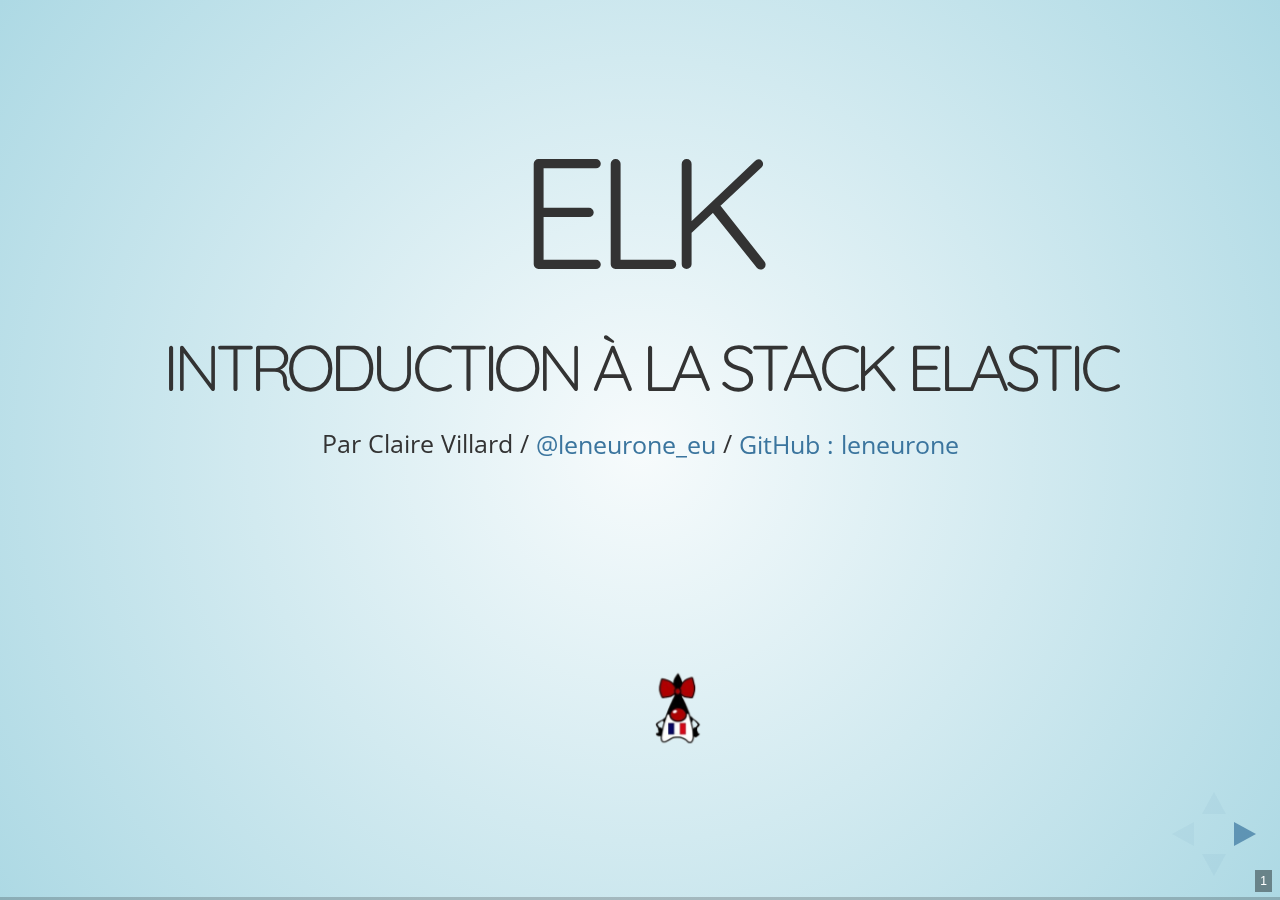
<file: slides/index.html>
<!doctype html>
<html lang="en">

  <head>
    <meta charset="utf-8">

    <title>Hands On : ELK</title>

    <meta name="description" content="Introduction pratique à la stack Elastic">
    <meta name="author" content="Claire Villard">

    <meta name="apple-mobile-web-app-capable" content="yes">
    <meta name="apple-mobile-web-app-status-bar-style" content="black-translucent">

    <meta name="viewport" content="width=device-width, initial-scale=1.0, maximum-scale=1.0, user-scalable=no, minimal-ui">

    <link rel="stylesheet" href="css/reveal.css">
    <link rel="stylesheet" href="css/theme/sky.css" id="theme">

    <!-- Code syntax highlighting -->
    <link rel="stylesheet" href="lib/css/zenburn.css">

    <!-- css custom -->
    <link rel="stylesheet" href="./css/tuto.css">

    <!-- Printing and PDF exports -->
    <script>
      var link = document.createElement( 'link' );
      link.rel = 'stylesheet';
      link.type = 'text/css';
      link.href = window.location.search.match( /print-pdf/gi ) ? 'css/print/pdf.css' : 'css/print/paper.css';
      document.getElementsByTagName( 'head' )[0].appendChild( link );
    </script>

    <!--[if lt IE 9]>
    <script src="lib/js/html5shiv.js"></script>
    <![endif]-->
  </head>

  <body>

    <div class="reveal">

      <!-- Any section element inside of this container is displayed as a slide -->
      <div class="slides">
        <section>
          <h1>ELK</h1>
          <h3>Introduction à la stack Elastic</h3>
          <p>
            <small>Par Claire Villard / <a href="http://twitter.com/leneurone_eu">@leneurone_eu</a> / <a href="https://github.com/leneurone/atelier-duchess-elk">GitHub : leneurone</a></small>
          </p>
          <small class="caption_title"><a href="http://www.duchess-france.org/"><img src="./images/duchess.png" heigth="64px" width="64px" /></a></small>
        </section>

        <section>
          <h2>Qui suis-je ?</h2>
          <p>
            <ul>
              <li>Développeur Java depuis 4 ans</li>
              <li>Travaille avec la Stack Elastic depuis 3 ans</li>
              <li>Duchess</li>
            </ul>
          </p>
        </section>

        <section>
          <p>
            Retrouvez cette présentation sur GitHub :
            <a href="http://leneurone.github.io/atelier-duchess-elk/slides/index.html">http://leneurone.github.io/atelier-duchess-elk/slides/index.html</a>
          </p>
        </section>

        <section>
          <h2>Programme de l'atelier</h2>
          <p>Nous allons voir...</p>
          <p class="fragment">... comment parser un fichier et l'enrichir avec LogStash</p>
          <p class="fragment">... comment l'indexer dans ElasticSearch</p>
          <p class="fragment">... et comment exploiter ces données dans Kibana.</p>
        </section>
        <section>
          <h2>Et aussi :</h2>
          <p>Pour aller plus loin :</p>
          <p class="fragment">L'utilisation de RabbitMQ comme broker de messages</p>
          <p class="fragment">Configurer ElasticSearch en cluster</p>
        </section>

        <section>
          <h2>LogStash</h2>
          <p class="fragment">Lit des informations depuis des sources diverses (fichiers, flux syslog, RabbitMQ, ...)</p>
          <p class="fragment">Les découpe selon des regexp</p>
          <p class="fragment">Les transforme et les enrichit</p>         
          <p class="fragment">Et les envoie vers des sorties variées (fichiers, RabbitMQ, ElasticSearch, stdout, syslog...)</p>
        </section>

        <section>
          <h2>ElasticSearch</h2>
          <p>Moteur de recherche</p>
          <p class="fragment">Indexe des données</p>
          <p class="fragment">Interprête des requêtes de recherche et renvoie les résultats associés</p>
          <p class="fragment">Réalise des calculs sur les résultats obtenus (nombre de résultats par catégorie, par date, ...)</p>         
        </section>

        <section>
          <h2>Kibana</h2>
          <p class="fragment">IHM de visualisation de données contenues dans ElasticSearch</p>
          <p class="fragment">Spécifique à ElasticSearch</p>
          <p class="fragment">Permet de réaliser des requêtes sur ElasticSearch et d'afficher les résultats sous forme de liste et de graphiques</p>
          <p class="fragment">Pré-configurée pour traiter des données en provenance de LogStash...</p>         
        </section>

        <section>
          <h2>Petit schéma...</h2>
          <p>
            <img src="./images/archi.png" />
          </p>
        </section>

        <section>
          <h2>Quelques concepts d'ElasticSearch</h2>
          <small>Parce qu'il faut comprendre la mécanique interne pour en profiter pleinement</small>
        </section>

        <section>
          <h2>Le cluster</h2>
          <p>
            Un <em>cluster</em> est un ensemble d'instances d'ElasticSearch, installées sur différents serveurs physiques ou virtuels et travaillant ensemble. Les données sont réparties sur les différents serveurs et accessibles indifféremment de leur emplacement pour assurer la montée en charge et la tolérance aux pannes.
          </p>
        </section>

        <section>
          <h2>Les Index</h2>
          <p>Lorsqu'on envoie des données à indexer à ElasticSearch, il faut lui préciser dans quel <em>index</em> elles doivent être stockées. Un index est une sorte de répertoire contenant des données, organisées par l'utilisateur lui-même. Cela permet d'éviter de mélanger des données sans rapport au sein d'un même cluster tout en mutualisant les ressources.
          </p>
        </section>

        <section>
          <h2>Les shards</h2>
          <p>
            Chaque index est séparé en un ou plusieurs <em>shards</em>, contenant chacun une partie des données. 
          </p>
          <p>
            Ces shards sont répliqués, et l'ensemble est réparti au sein du cluster, pour assurer à la fois la scalabilité, les performances, et la tolérance aux pannes.
          </p>

        </section>

        <section>
          <h2>Le document</h2>
          <p>
            Un <em>document</em> est un objet représentant une donnée, et contenant différents champs typés et indexés différemment. C'est l'unité de donnée au sein d'ElasticSearch : un résultat de recherche = un document.
          </p>
          <p>
            La sémantique est identique à celle d'un document écrit qu'on rédige : un ensemble de texte, ainsi que de métadonnées associées classifiant son contenu, son auteur...
          </p>
        </section>

        <section>
          <h2>Les analyseurs</h2>
          <p>
            Lors de l'indexation, ElasticSearch peut indexer soit les données "telles qu'elles", soit après leur avoir appliqué des transformations pour faciliter leur recherche : passage en minuscule, découpage des mots selon les espaces ou d'autres caractères, ignorer les accents ou les caractères spéciaux, ...
          </p>
          <p>
            Dans ce dernier cas, les mêmes transformations seront automatiquement appliquées aux critères de recherche. Un ensemble d'opération appliquées à un champ est appelé un <em>analyseur</em>.
          </p>
        </section>

        <section>
          <h2>Mappings</h2>
          <p>
            Pour chaque index, ElasticSearch stocke la manière dont chaque champ de chaque type de document doit être traité dans un <em>mapping</em>.
          </p>
        </section>

        <section>
          <h2>Templates</h2>
          <p>
            Pour permettre de configurer automatiquement les mappings pour tous les index, notamment ceux qui seront créés dans le futur, on va configurer dans ElasticSearch des <em>templates</em> qui seront automatiquement transformés en mappings lors de la création des futurs index.
          </p>
        </section>

        <section>
          <h2>Et maintenant...</h2>
          <p>
            Place à la pratique !
          </p>
          <p>
            <a href="../index.html#es"><span class="glyphicon glyphicon-hand-right"></span> Aller au tutoriel</a>
          </p>
          <p>

          </p>
        </section>

      </div>

    </div>

    <script src="lib/js/head.min.js"></script>
    <script src="js/reveal.js"></script>

    <script>

      // Full list of configuration options available at:
      // https://github.com/hakimel/reveal.js#configuration
      Reveal.initialize({
        controls: true,
        progress: true,
        slideNumber: true,
        history: true,
        center: true,

        transition: 'slide', // none/fade/slide/convex/concave/zoom

        // Optional reveal.js plugins
        dependencies: [
          { src: 'lib/js/classList.js', condition: function() { return !document.body.classList; } },
          { src: 'plugin/markdown/marked.js', condition: function() { return !!document.querySelector( '[data-markdown]' ); } },
          { src: 'plugin/markdown/markdown.js', condition: function() { return !!document.querySelector( '[data-markdown]' ); } },
          { src: 'plugin/highlight/highlight.js', async: true, callback: function() { hljs.initHighlightingOnLoad(); } },
          { src: 'plugin/zoom-js/zoom.js', async: true },
          { src: 'plugin/notes/notes.js', async: true }
        ]
      });

    </script>

  </body>
</html>
</file>
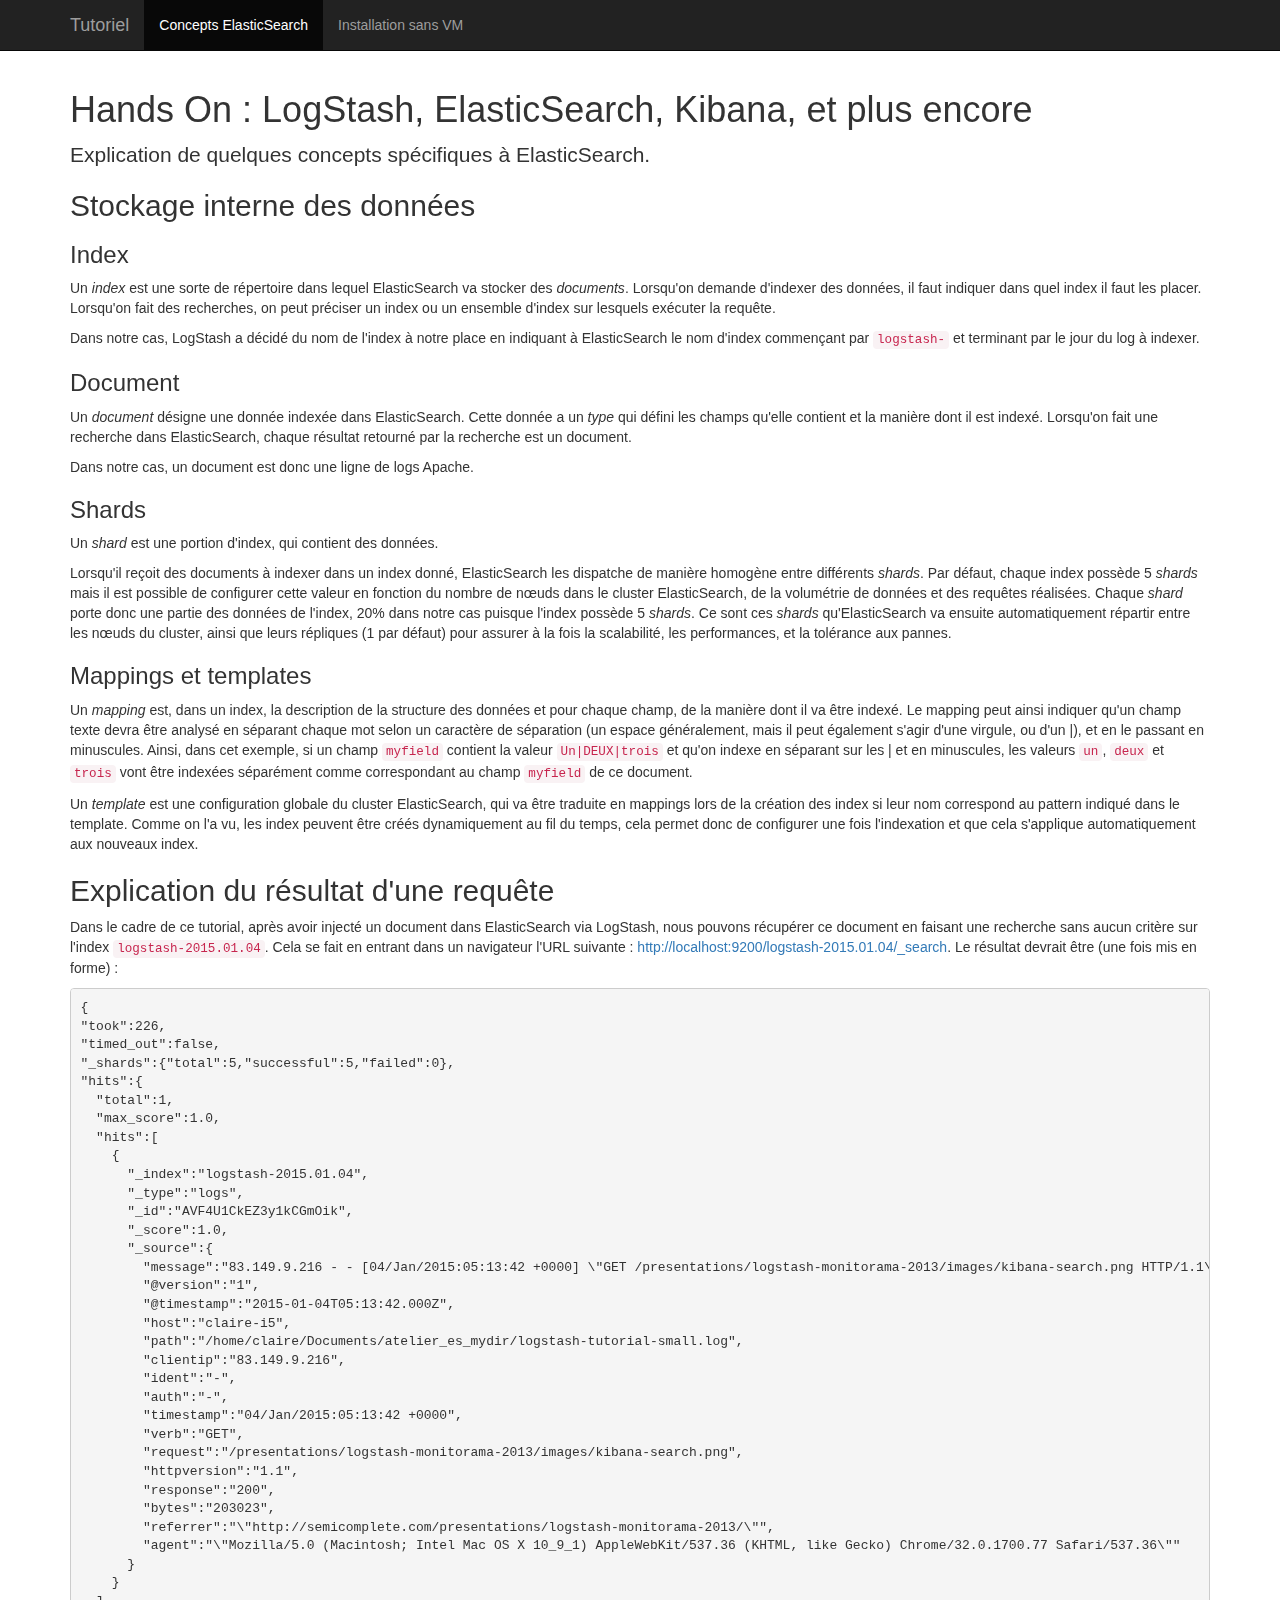
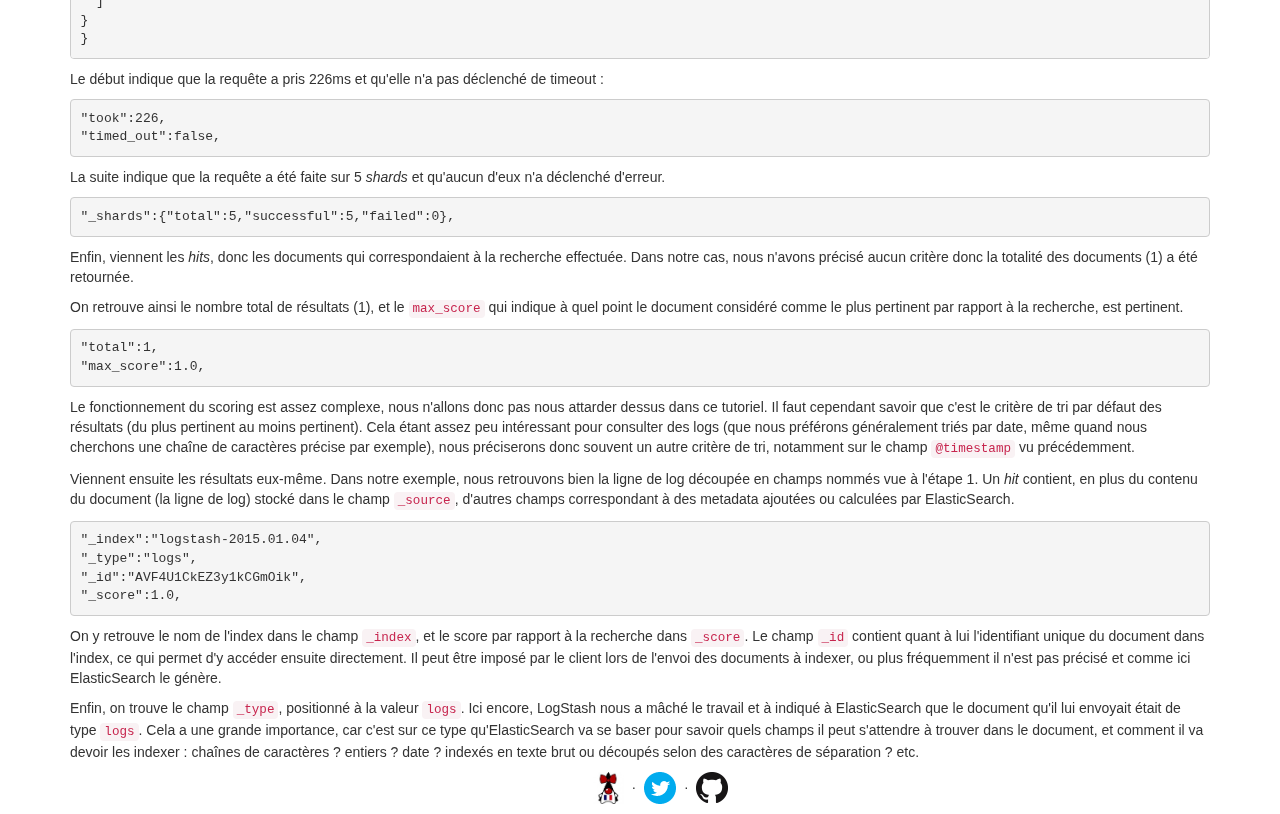
<file: es_concept.html>
<!DOCTYPE html>
<html lang="en">
<head>
  <meta charset="utf-8">
  <meta http-equiv="X-UA-Compatible" content="IE=edge">
  <meta name="viewport" content="width=device-width, initial-scale=1">
  <!-- The above 3 meta tags *must* come first in the head; any other head content must come *after* these tags -->
  <title>Hands On : ELK</title>

  <!-- Bootstrap -->
  <link href="css/bootstrap.min.css" rel="stylesheet">

  <!-- home made custom CSS -->
  <link href="css/tuto.css" rel="stylesheet">
  <!-- HTML5 shim and Respond.js for IE8 support of HTML5 elements and media queries -->
  <!-- WARNING: Respond.js doesn't work if you view the page via file:// -->
    <!--[if lt IE 9]>
      <script src="https://oss.maxcdn.com/html5shiv/3.7.2/html5shiv.min.js"></script>
      <script src="https://oss.maxcdn.com/respond/1.4.2/respond.min.js"></script>
      <![endif]-->
  </head>
  <body>

    <nav class="navbar navbar-inverse navbar-fixed-top">
      <div class="container">
        <!-- Brand and toggle get grouped for better mobile display -->
        <div class="navbar-header">
          <a class="navbar-brand" href="./index.html#es">Tutoriel</a>
          <ul class="nav navbar-nav">
            <li class="active"><a href="./es_concept.html">Concepts ElasticSearch</a></li>
            <li><a href="./novm.html">Installation sans VM</a></li>
          </ul>
        </div><!-- /.navbar-collapse -->
      </div><!-- /.container-fluid -->
    </nav>

    <div class="container">
      <div>
        <h1> Hands On : LogStash, ElasticSearch, Kibana, et plus encore </h1>
        <p class="lead">Explication de quelques concepts spécifiques à ElasticSearch.
        </p>
      </div>
      <h2>Stockage interne des données</h2>
      <h3>Index</h3>
      <p>
        Un <em>index</em> est une sorte de répertoire dans lequel ElasticSearch va stocker des <em>documents</em>. Lorsqu'on demande d'indexer des données, il faut indiquer dans quel index il faut les placer. Lorsqu'on fait des recherches, on peut préciser un index ou un ensemble d'index sur lesquels exécuter la requête.
      </p>
      <p>
        Dans notre cas, LogStash a décidé du nom de l'index à notre place en indiquant à ElasticSearch le nom d'index commençant par <code>logstash-</code> et terminant par le jour du log à indexer.
      </p>
      <h3>Document</h3>
      <p>
        Un <em>document</em> désigne une donnée indexée dans ElasticSearch. Cette donnée a un <em>type</em> qui défini les champs qu'elle contient et la manière dont il est indexé. Lorsqu'on fait une recherche dans ElasticSearch, chaque résultat retourné par la recherche est un document.
      </p>
      <p>
        Dans notre cas, un document est donc une ligne de logs Apache.
      </p>
      <h3>Shards</h3>
      <p>
        Un <em>shard</em> est une portion d'index, qui contient des données. 
      </p>
      <p>
        Lorsqu'il reçoit des documents à indexer dans un index donné, ElasticSearch les dispatche de manière homogène entre différents <em>shards</em>. Par défaut, chaque index possède 5 <em>shards</em> mais il est possible de configurer cette valeur en fonction du nombre de nœuds dans le cluster ElasticSearch, de la volumétrie de données et des requêtes réalisées. Chaque <em>shard</em> porte donc une partie des données de l'index, 20% dans notre cas puisque l'index possède 5 <em>shards</em>. Ce sont ces <em>shards</em> qu'ElasticSearch va ensuite automatiquement répartir entre les nœuds du cluster, ainsi que leurs répliques (1 par défaut) pour assurer à la fois la scalabilité, les performances, et la tolérance aux pannes.
      </p>

      <h3 id="mappingandtemplates">Mappings et templates</h3>
      <p>
        Un <em>mapping</em> est, dans un index, la description de la structure des données et pour chaque champ, de la manière dont il va être indexé. Le mapping peut ainsi indiquer qu'un champ texte devra être analysé en séparant chaque mot selon un caractère de séparation (un espace généralement, mais il peut également s'agir d'une virgule, ou d'un |), et en le passant en minuscules. Ainsi, dans cet exemple, si un champ <code>myfield</code> contient la valeur <code>Un|DEUX|trois</code> et qu'on indexe en séparant sur les | et en minuscules, les valeurs <code>un</code>, <code>deux</code> et <code>trois</code> vont être indexées séparément comme correspondant au champ <code>myfield</code> de ce document.
      </p>
      <p>
        Un <em>template</em> est une configuration globale du cluster ElasticSearch, qui va être traduite en mappings lors de la création des index si leur nom correspond au pattern indiqué dans le template. Comme on l'a vu, les index peuvent être créés dynamiquement au fil du temps, cela permet donc de configurer une fois l'indexation et que cela s'applique automatiquement aux nouveaux index. 
      </p>

      <h2>Explication du résultat d'une requête</h2>

      <p>
        Dans le cadre de ce tutorial, après avoir injecté un document dans ElasticSearch via LogStash, nous pouvons récupérer ce document en faisant une recherche sans aucun critère sur l'index <code>logstash-2015.01.04</code>. Cela se fait en entrant dans un navigateur l'URL suivante : <a href="http://localhost:9200/logstash-2015.01.04/_search" >http://localhost:9200/logstash-2015.01.04/_search</a>. Le résultat devrait être (une fois mis en forme) :
<pre>
{
"took":226,
"timed_out":false,
"_shards":{"total":5,"successful":5,"failed":0},
"hits":{
  "total":1,
  "max_score":1.0,
  "hits":[
    {
      "_index":"logstash-2015.01.04",
      "_type":"logs",
      "_id":"AVF4U1CkEZ3y1kCGmOik",
      "_score":1.0,
      "_source":{
        "message":"83.149.9.216 - - [04/Jan/2015:05:13:42 +0000] \"GET /presentations/logstash-monitorama-2013/images/kibana-search.png HTTP/1.1\" 200 203023 \"http://semicomplete.com/presentations/logstash-monitorama-2013/\" \"Mozilla/5.0 (Macintosh; Intel Mac OS X 10_9_1) AppleWebKit/537.36 (KHTML, like Gecko) Chrome/32.0.1700.77 Safari/537.36\"",
        "@version":"1",
        "@timestamp":"2015-01-04T05:13:42.000Z",
        "host":"claire-i5",
        "path":"/home/claire/Documents/atelier_es_mydir/logstash-tutorial-small.log",
        "clientip":"83.149.9.216",
        "ident":"-",
        "auth":"-",
        "timestamp":"04/Jan/2015:05:13:42 +0000",
        "verb":"GET",
        "request":"/presentations/logstash-monitorama-2013/images/kibana-search.png",
        "httpversion":"1.1",
        "response":"200",
        "bytes":"203023",
        "referrer":"\"http://semicomplete.com/presentations/logstash-monitorama-2013/\"",
        "agent":"\"Mozilla/5.0 (Macintosh; Intel Mac OS X 10_9_1) AppleWebKit/537.36 (KHTML, like Gecko) Chrome/32.0.1700.77 Safari/537.36\""
      }
    }
  ]
}
}
</pre>
        </p>
        <p>
          Le début indique que la requête a pris 226ms et qu'elle n'a pas déclenché de timeout :
<pre>
"took":226,
"timed_out":false,
</pre>
        </p>
        <p>
          La suite indique que la requête a été faite sur 5 <em>shards</em> et qu'aucun d'eux n'a déclenché d'erreur.
<pre>
"_shards":{"total":5,"successful":5,"failed":0},
</pre>
        </p>

        <p>
          Enfin, viennent les <em>hits</em>, donc les documents qui correspondaient à la recherche effectuée. Dans notre cas, nous n'avons précisé aucun critère donc la totalité des documents (1) a été retournée.
        </p>
        <p>
          On retrouve ainsi le nombre total de résultats (1), et le <code>max_score</code> qui indique à quel point le document considéré comme le plus pertinent par rapport à la recherche, est pertinent.
<pre>
"total":1,
"max_score":1.0,
</pre>
          Le fonctionnement du scoring est assez complexe, nous n'allons donc pas nous attarder dessus dans ce tutoriel. Il faut cependant savoir que c'est le critère de tri par défaut des résultats (du plus pertinent au moins pertinent). Cela étant assez peu intéressant pour consulter des logs (que nous préférons généralement triés par date, même quand nous cherchons une chaîne de caractères précise par exemple), nous préciserons donc souvent un autre critère de tri, notamment sur le champ <code>@timestamp</code> vu précédemment.
        </p>
        <p>
          Viennent ensuite les résultats eux-même. Dans notre exemple, nous retrouvons bien la ligne de log découpée en champs nommés vue à l'étape 1. Un <em>hit</em> contient, en plus du contenu du document (la ligne de log) stocké dans le champ <code>_source</code>, d'autres champs correspondant à des metadata ajoutées ou calculées par ElasticSearch. 
<pre>
"_index":"logstash-2015.01.04",
"_type":"logs",
"_id":"AVF4U1CkEZ3y1kCGmOik",
"_score":1.0,
</pre>
          On y retrouve le nom de l'index dans le champ <code>_index</code>, et le score par rapport à la recherche dans <code>_score</code>. Le champ <code>_id</code> contient quant à lui l'identifiant unique du document dans l'index, ce qui permet d'y accéder ensuite directement. Il peut être imposé par le client lors de l'envoi des documents à indexer, ou plus fréquemment il n'est pas précisé et comme ici ElasticSearch le génère.
        </p>
        <p>
          Enfin, on trouve le champ <code>_type</code>, positionné à la valeur <code>logs</code>. Ici encore, LogStash nous a mâché le travail et à indiqué à ElasticSearch que le document qu'il lui envoyait était de type <code>logs</code>. Cela a une grande importance, car c'est sur ce type qu'ElasticSearch va se baser pour savoir quels champs il peut s'attendre à trouver dans le document, et comment il va devoir les indexer : chaînes de caractères ? entiers ? date ? indexés en texte brut ou découpés selon des caractères de séparation ? etc.
        </p>


    </div><!-- /.container -->

    <footer class="footer" role="contentinfo">
      <div class="container">
        <ul class="footer-links text-center">
          <li><a href="http://www.duchess-france.org/"><img src="images/duchess.jpg" heigth="32px" width="32px" /></a></li>
          <li>&middot;</li>
          <li><a href="https://twitter.com/leneurone_eu"><img src="images/twitter.png" /></a></li>
          <li>&middot;</li>
          <li><a href="https://github.com/leneurone/atelier-duchess-elk"><img src="images/github.png" /></a></li>
        </ul>
      </div>
    </footer> <!-- footer -->

    <!-- Bootstrap core JavaScript
    ================================================== -->
    <!-- Placed at the end of the document so the pages load faster -->
    <script src="https://ajax.googleapis.com/ajax/libs/jquery/1.11.3/jquery.min.js"></script>
    <script src="./js/bootstrap.min.js"></script>
    <!-- IE10 viewport hack for Surface/desktop Windows 8 bug -->
    <script src="./js/ie10-viewport-bug-workaround.js"></script>
  </body>
</html>
</file>
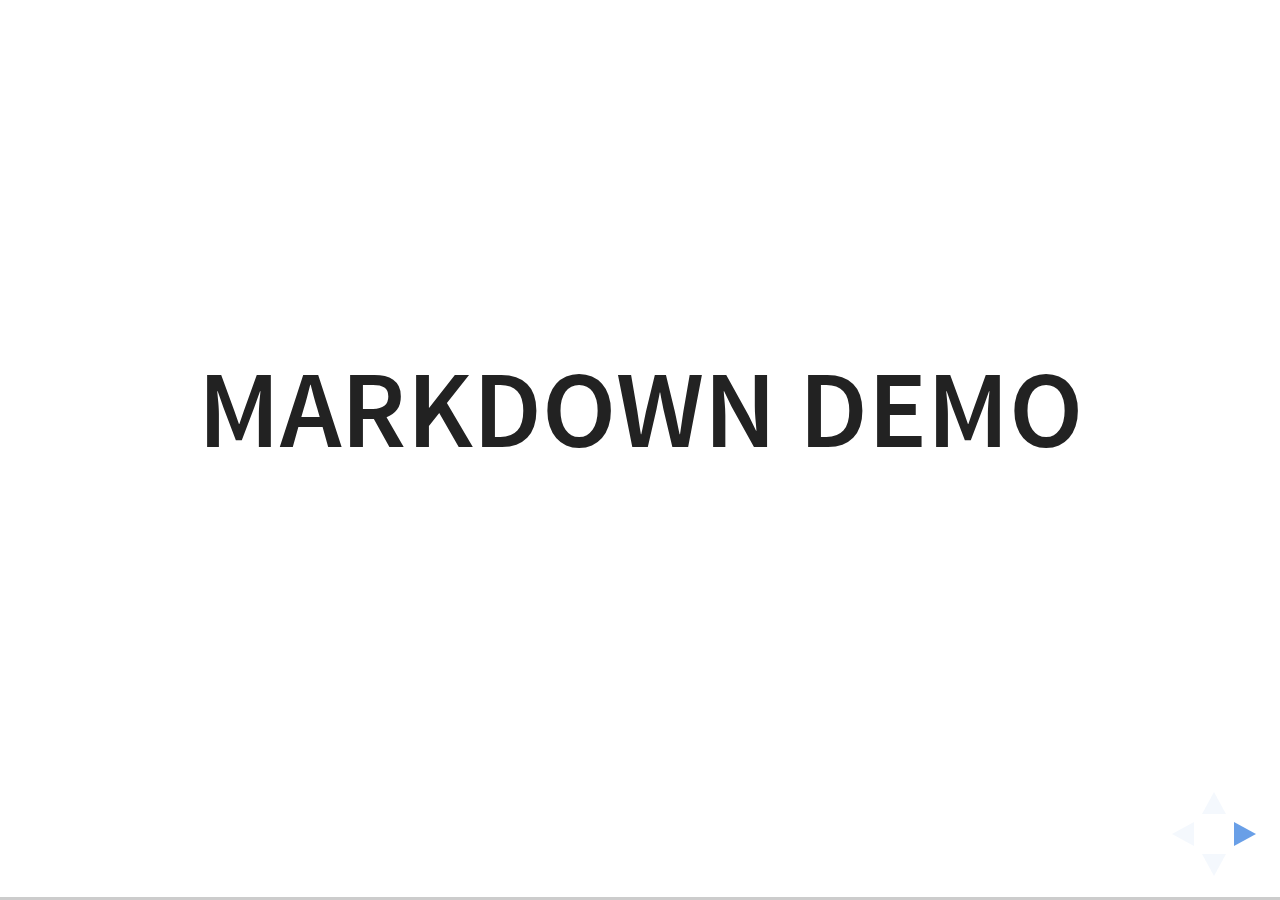
<file: slides/plugin/markdown/example.html>
<!doctype html>
<html lang="en">

	<head>
		<meta charset="utf-8">

		<title>reveal.js - Markdown Demo</title>

		<link rel="stylesheet" href="../../css/reveal.css">
		<link rel="stylesheet" href="../../css/theme/white.css" id="theme">

        <link rel="stylesheet" href="../../lib/css/zenburn.css">
	</head>

	<body>

		<div class="reveal">

			<div class="slides">

                <!-- Use external markdown resource, separate slides by three newlines; vertical slides by two newlines -->
                <section data-markdown="example.md" data-separator="^\n\n\n" data-separator-vertical="^\n\n"></section>

                <!-- Slides are separated by three dashes (quick 'n dirty regular expression) -->
                <section data-markdown data-separator="---">
                    <script type="text/template">
                        ## Demo 1
                        Slide 1
                        ---
                        ## Demo 1
                        Slide 2
                        ---
                        ## Demo 1
                        Slide 3
                    </script>
                </section>

                <!-- Slides are separated by newline + three dashes + newline, vertical slides identical but two dashes -->
                <section data-markdown data-separator="^\n---\n$" data-separator-vertical="^\n--\n$">
                    <script type="text/template">
                        ## Demo 2
                        Slide 1.1

                        --

                        ## Demo 2
                        Slide 1.2

                        ---

                        ## Demo 2
                        Slide 2
                    </script>
                </section>

                <!-- No "extra" slides, since there are no separators defined (so they'll become horizontal rulers) -->
                <section data-markdown>
                    <script type="text/template">
                        A

                        ---

                        B

                        ---

                        C
                    </script>
                </section>

                <!-- Slide attributes -->
                <section data-markdown>
                    <script type="text/template">
                        <!-- .slide: data-background="#000000" -->
                        ## Slide attributes
                    </script>
                </section>

                <!-- Element attributes -->
                <section data-markdown>
                    <script type="text/template">
                        ## Element attributes
                        - Item 1 <!-- .element: class="fragment" data-fragment-index="2" -->
                        - Item 2 <!-- .element: class="fragment" data-fragment-index="1" -->
                    </script>
                </section>

                <!-- Code -->
                <section data-markdown>
                    <script type="text/template">
                        ```php
                        public function foo()
                        {
                            $foo = array(
                                'bar' => 'bar'
                            )
                        }
                        ```
                    </script>
                </section>

            </div>
		</div>

		<script src="../../lib/js/head.min.js"></script>
		<script src="../../js/reveal.js"></script>

		<script>

			Reveal.initialize({
				controls: true,
				progress: true,
				history: true,
				center: true,

				// Optional libraries used to extend on reveal.js
				dependencies: [
					{ src: '../../lib/js/classList.js', condition: function() { return !document.body.classList; } },
					{ src: 'marked.js', condition: function() { return !!document.querySelector( '[data-markdown]' ); } },
                    { src: 'markdown.js', condition: function() { return !!document.querySelector( '[data-markdown]' ); } },
                    { src: '../highlight/highlight.js', async: true, callback: function() { hljs.initHighlightingOnLoad(); } },
					{ src: '../notes/notes.js' }
				]
			});

		</script>

	</body>
</html>
</file>
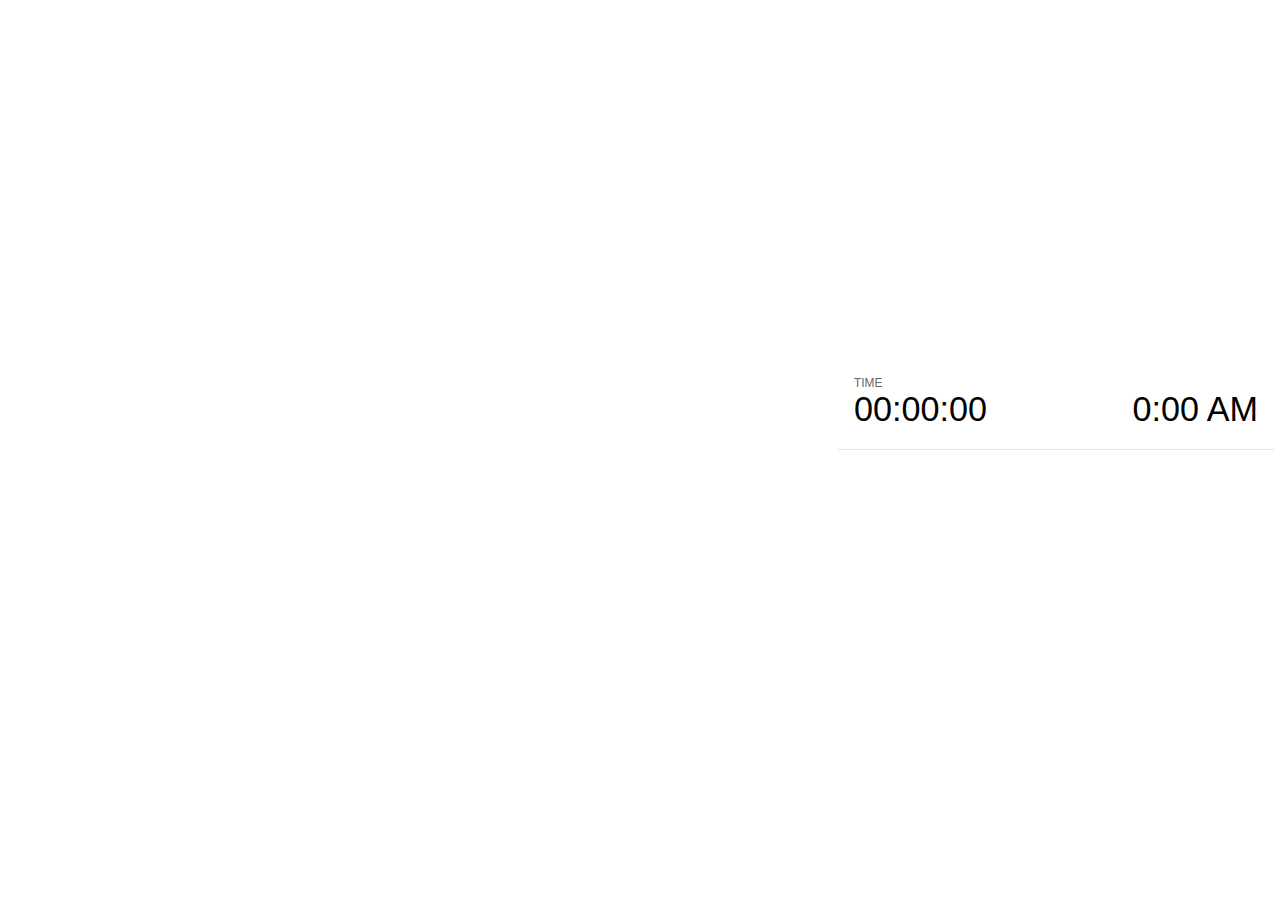
<file: slides/plugin/notes/notes.html>
<!doctype html>
<html lang="en">
	<head>
		<meta charset="utf-8">

		<title>reveal.js - Slide Notes</title>

		<style>
			body {
				font-family: Helvetica;
			}

			#current-slide,
			#upcoming-slide,
			#speaker-controls {
				padding: 6px;
				box-sizing: border-box;
				-moz-box-sizing: border-box;
			}

			#current-slide iframe,
			#upcoming-slide iframe {
				width: 100%;
				height: 100%;
				border: 1px solid #ddd;
			}

			#current-slide .label,
			#upcoming-slide .label {
				position: absolute;
				top: 10px;
				left: 10px;
				font-weight: bold;
				font-size: 14px;
				z-index: 2;
				color: rgba( 255, 255, 255, 0.9 );
			}

			#current-slide {
				position: absolute;
				width: 65%;
				height: 100%;
				top: 0;
				left: 0;
				padding-right: 0;
			}

			#upcoming-slide {
				position: absolute;
				width: 35%;
				height: 40%;
				right: 0;
				top: 0;
			}

			#speaker-controls {
				position: absolute;
				top: 40%;
				right: 0;
				width: 35%;
				height: 60%;
				overflow: auto;

				font-size: 18px;
			}

				.speaker-controls-time.hidden,
				.speaker-controls-notes.hidden {
					display: none;
				}

				.speaker-controls-time .label,
				.speaker-controls-notes .label {
					text-transform: uppercase;
					font-weight: normal;
					font-size: 0.66em;
					color: #666;
					margin: 0;
				}

				.speaker-controls-time {
					border-bottom: 1px solid rgba( 200, 200, 200, 0.5 );
					margin-bottom: 10px;
					padding: 10px 16px;
					padding-bottom: 20px;
					cursor: pointer;
				}

				.speaker-controls-time .reset-button {
					opacity: 0;
					float: right;
					color: #666;
					text-decoration: none;
				}
				.speaker-controls-time:hover .reset-button {
					opacity: 1;
				}

				.speaker-controls-time .timer,
				.speaker-controls-time .clock {
					width: 50%;
					font-size: 1.9em;
				}

				.speaker-controls-time .timer {
					float: left;
				}

				.speaker-controls-time .clock {
					float: right;
					text-align: right;
				}

				.speaker-controls-time span.mute {
					color: #bbb;
				}

				.speaker-controls-notes {
					padding: 10px 16px;
				}

				.speaker-controls-notes .value {
					margin-top: 5px;
					line-height: 1.4;
					font-size: 1.2em;
				}

			.clear {
				clear: both;
			}

			@media screen and (max-width: 1080px) {
				#speaker-controls {
					font-size: 16px;
				}
			}

			@media screen and (max-width: 900px) {
				#speaker-controls {
					font-size: 14px;
				}
			}

			@media screen and (max-width: 800px) {
				#speaker-controls {
					font-size: 12px;
				}
			}

		</style>
	</head>

	<body>

		<div id="current-slide"></div>
		<div id="upcoming-slide"><span class="label">UPCOMING:</span></div>
		<div id="speaker-controls">
			<div class="speaker-controls-time">
				<h4 class="label">Time <span class="reset-button">Click to Reset</span></h4>
				<div class="clock">
					<span class="clock-value">0:00 AM</span>
				</div>
				<div class="timer">
					<span class="hours-value">00</span><span class="minutes-value">:00</span><span class="seconds-value">:00</span>
				</div>
				<div class="clear"></div>
			</div>

			<div class="speaker-controls-notes hidden">
				<h4 class="label">Notes</h4>
				<div class="value"></div>
			</div>
		</div>

		<script src="../../plugin/markdown/marked.js"></script>
		<script>

			(function() {

				var notes,
					notesValue,
					currentState,
					currentSlide,
					upcomingSlide,
					connected = false;

				window.addEventListener( 'message', function( event ) {

					var data = JSON.parse( event.data );

					// Messages sent by the notes plugin inside of the main window
					if( data && data.namespace === 'reveal-notes' ) {
						if( data.type === 'connect' ) {
							handleConnectMessage( data );
						}
						else if( data.type === 'state' ) {
							handleStateMessage( data );
						}
					}
					// Messages sent by the reveal.js inside of the current slide preview
					else if( data && data.namespace === 'reveal' ) {
						if( /ready/.test( data.eventName ) ) {
							// Send a message back to notify that the handshake is complete
							window.opener.postMessage( JSON.stringify({ namespace: 'reveal-notes', type: 'connected'} ), '*' );
						}
						else if( /slidechanged|fragmentshown|fragmenthidden|overviewshown|overviewhidden|paused|resumed/.test( data.eventName ) && currentState !== JSON.stringify( data.state ) ) {
							window.opener.postMessage( JSON.stringify({ method: 'setState', args: [ data.state ]} ), '*' );
						}
					}

				} );

				/**
				 * Called when the main window is trying to establish a
				 * connection.
				 */
				function handleConnectMessage( data ) {

					if( connected === false ) {
						connected = true;

						setupIframes( data );
						setupKeyboard();
						setupNotes();
						setupTimer();
					}

				}

				/**
				 * Called when the main window sends an updated state.
				 */
				function handleStateMessage( data ) {

					// Store the most recently set state to avoid circular loops
					// applying the same state
					currentState = JSON.stringify( data.state );

					// No need for updating the notes in case of fragment changes
					if ( data.notes ) {
						notes.classList.remove( 'hidden' );
						notesValue.style.whiteSpace = data.whitespace;
						if( data.markdown ) {
							notesValue.innerHTML = marked( data.notes );
						}
						else {
							notesValue.innerHTML = data.notes;
						}
					}
					else {
						notes.classList.add( 'hidden' );
					}

					// Update the note slides
					currentSlide.contentWindow.postMessage( JSON.stringify({ method: 'setState', args: [ data.state ] }), '*' );
					upcomingSlide.contentWindow.postMessage( JSON.stringify({ method: 'setState', args: [ data.state ] }), '*' );
					upcomingSlide.contentWindow.postMessage( JSON.stringify({ method: 'next' }), '*' );

				}

				// Limit to max one state update per X ms
				handleStateMessage = debounce( handleStateMessage, 200 );

				/**
				 * Forward keyboard events to the current slide window.
				 * This enables keyboard events to work even if focus
				 * isn't set on the current slide iframe.
				 */
				function setupKeyboard() {

					document.addEventListener( 'keydown', function( event ) {
						currentSlide.contentWindow.postMessage( JSON.stringify({ method: 'triggerKey', args: [ event.keyCode ] }), '*' );
					} );

				}

				/**
				 * Creates the preview iframes.
				 */
				function setupIframes( data ) {

					var params = [
						'receiver',
						'progress=false',
						'history=false',
						'transition=none',
						'autoSlide=0',
						'backgroundTransition=none'
					].join( '&' );

					var hash = '#/' + data.state.indexh + '/' + data.state.indexv;
					var currentURL = data.url + '?' + params + '&postMessageEvents=true' + hash;
					var upcomingURL = data.url + '?' + params + '&controls=false' + hash;

					currentSlide = document.createElement( 'iframe' );
					currentSlide.setAttribute( 'width', 1280 );
					currentSlide.setAttribute( 'height', 1024 );
					currentSlide.setAttribute( 'src', currentURL );
					document.querySelector( '#current-slide' ).appendChild( currentSlide );

					upcomingSlide = document.createElement( 'iframe' );
					upcomingSlide.setAttribute( 'width', 640 );
					upcomingSlide.setAttribute( 'height', 512 );
					upcomingSlide.setAttribute( 'src', upcomingURL );
					document.querySelector( '#upcoming-slide' ).appendChild( upcomingSlide );

				}

				/**
				 * Setup the notes UI.
				 */
				function setupNotes() {

					notes = document.querySelector( '.speaker-controls-notes' );
					notesValue = document.querySelector( '.speaker-controls-notes .value' );

				}

				/**
				 * Create the timer and clock and start updating them
				 * at an interval.
				 */
				function setupTimer() {

					var start = new Date(),
						timeEl = document.querySelector( '.speaker-controls-time' ),
						clockEl = timeEl.querySelector( '.clock-value' ),
						hoursEl = timeEl.querySelector( '.hours-value' ),
						minutesEl = timeEl.querySelector( '.minutes-value' ),
						secondsEl = timeEl.querySelector( '.seconds-value' );

					function _updateTimer() {

						var diff, hours, minutes, seconds,
							now = new Date();

						diff = now.getTime() - start.getTime();
						hours = Math.floor( diff / ( 1000 * 60 * 60 ) );
						minutes = Math.floor( ( diff / ( 1000 * 60 ) ) % 60 );
						seconds = Math.floor( ( diff / 1000 ) % 60 );

						clockEl.innerHTML = now.toLocaleTimeString( 'en-US', { hour12: true, hour: '2-digit', minute:'2-digit' } );
						hoursEl.innerHTML = zeroPadInteger( hours );
						hoursEl.className = hours > 0 ? '' : 'mute';
						minutesEl.innerHTML = ':' + zeroPadInteger( minutes );
						minutesEl.className = minutes > 0 ? '' : 'mute';
						secondsEl.innerHTML = ':' + zeroPadInteger( seconds );

					}

					// Update once directly
					_updateTimer();

					// Then update every second
					setInterval( _updateTimer, 1000 );

					timeEl.addEventListener( 'click', function() {
						start = new Date();
						_updateTimer();
						return false;
					} );

				}

				function zeroPadInteger( num ) {

					var str = '00' + parseInt( num );
					return str.substring( str.length - 2 );

				}

				/**
				 * Limits the frequency at which a function can be called.
				 */
				function debounce( fn, ms ) {

					var lastTime = 0,
						timeout;

					return function() {

						var args = arguments;
						var context = this;

						clearTimeout( timeout );

						var timeSinceLastCall = Date.now() - lastTime;
						if( timeSinceLastCall > ms ) {
							fn.apply( context, args );
							lastTime = Date.now();
						}
						else {
							timeout = setTimeout( function() {
								fn.apply( context, args );
								lastTime = Date.now();
							}, ms - timeSinceLastCall );
						}

					}

				}

			})();

		</script>
	</body>
</html>
</file>
<file: slides/css/theme/sky.css>
/**
 * Sky theme for reveal.js.
 *
 * Copyright (C) 2011-2012 Hakim El Hattab, http://hakim.se
 */
@import url(https://fonts.googleapis.com/css?family=Quicksand:400,700,400italic,700italic);
@import url(https://fonts.googleapis.com/css?family=Open+Sans:400italic,700italic,400,700);
.reveal a {
  line-height: 1.3em; }

/*********************************************
 * GLOBAL STYLES
 *********************************************/
body {
  background: #add9e4;
  background: -moz-radial-gradient(center, circle cover, #f7fbfc 0%, #add9e4 100%);
  background: -webkit-gradient(radial, center center, 0px, center center, 100%, color-stop(0%, #f7fbfc), color-stop(100%, #add9e4));
  background: -webkit-radial-gradient(center, circle cover, #f7fbfc 0%, #add9e4 100%);
  background: -o-radial-gradient(center, circle cover, #f7fbfc 0%, #add9e4 100%);
  background: -ms-radial-gradient(center, circle cover, #f7fbfc 0%, #add9e4 100%);
  background: radial-gradient(center, circle cover, #f7fbfc 0%, #add9e4 100%);
  background-color: #f7fbfc; }

.reveal {
  font-family: "Open Sans", sans-serif;
  font-size: 36px;
  font-weight: normal;
  color: #333; }

::selection {
  color: #fff;
  background: #134674;
  text-shadow: none; }

.reveal .slides > section,
.reveal .slides > section > section {
  line-height: 1.3;
  font-weight: inherit; }

/*********************************************
 * HEADERS
 *********************************************/
.reveal h1,
.reveal h2,
.reveal h3,
.reveal h4,
.reveal h5,
.reveal h6 {
  margin: 0 0 20px 0;
  color: #333;
  font-family: "Quicksand", sans-serif;
  font-weight: normal;
  line-height: 1.2;
  letter-spacing: -0.08em;
  text-transform: uppercase;
  text-shadow: none;
  word-wrap: break-word; }

.reveal h1 {
  font-size: 3.77em; }

.reveal h2 {
  font-size: 2.11em; }

.reveal h3 {
  font-size: 1.55em; }

.reveal h4 {
  font-size: 1em; }

.reveal h1 {
  text-shadow: none; }

/*********************************************
 * OTHER
 *********************************************/
.reveal p {
  margin: 20px 0;
  line-height: 1.3; }

/* Ensure certain elements are never larger than the slide itself */
.reveal img,
.reveal video,
.reveal iframe {
  max-width: 95%;
  max-height: 95%; }

.reveal strong,
.reveal b {
  font-weight: bold; }

.reveal em {
  font-style: italic; }

.reveal ol,
.reveal dl,
.reveal ul {
  display: inline-block;
  text-align: left;
  margin: 0 0 0 1em; }

.reveal ol {
  list-style-type: decimal; }

.reveal ul {
  list-style-type: disc; }

.reveal ul ul {
  list-style-type: square; }

.reveal ul ul ul {
  list-style-type: circle; }

.reveal ul ul,
.reveal ul ol,
.reveal ol ol,
.reveal ol ul {
  display: block;
  margin-left: 40px; }

.reveal dt {
  font-weight: bold; }

.reveal dd {
  margin-left: 40px; }

.reveal q,
.reveal blockquote {
  quotes: none; }

.reveal blockquote {
  display: block;
  position: relative;
  width: 70%;
  margin: 20px auto;
  padding: 5px;
  font-style: italic;
  background: rgba(255, 255, 255, 0.05);
  box-shadow: 0px 0px 2px rgba(0, 0, 0, 0.2); }

.reveal blockquote p:first-child,
.reveal blockquote p:last-child {
  display: inline-block; }

.reveal q {
  font-style: italic; }

.reveal pre {
  display: block;
  position: relative;
  width: 90%;
  margin: 20px auto;
  text-align: left;
  font-size: 0.55em;
  font-family: monospace;
  line-height: 1.2em;
  word-wrap: break-word;
  box-shadow: 0px 0px 6px rgba(0, 0, 0, 0.3); }

.reveal code {
  font-family: monospace; }

.reveal pre code {
  display: block;
  padding: 5px;
  overflow: auto;
  max-height: 400px;
  word-wrap: normal; }

.reveal table {
  margin: auto;
  border-collapse: collapse;
  border-spacing: 0; }

.reveal table th {
  font-weight: bold; }

.reveal table th,
.reveal table td {
  text-align: left;
  padding: 0.2em 0.5em 0.2em 0.5em;
  border-bottom: 1px solid; }

.reveal table th[align="center"],
.reveal table td[align="center"] {
  text-align: center; }

.reveal table th[align="right"],
.reveal table td[align="right"] {
  text-align: right; }

.reveal table tr:last-child td {
  border-bottom: none; }

.reveal sup {
  vertical-align: super; }

.reveal sub {
  vertical-align: sub; }

.reveal small {
  display: inline-block;
  font-size: 0.6em;
  line-height: 1.2em;
  vertical-align: top; }

.reveal small * {
  vertical-align: top; }

/*********************************************
 * LINKS
 *********************************************/
.reveal a {
  color: #3b759e;
  text-decoration: none;
  -webkit-transition: color 0.15s ease;
  -moz-transition: color 0.15s ease;
  transition: color 0.15s ease; }

.reveal a:hover {
  color: #74a7cb;
  text-shadow: none;
  border: none; }

.reveal .roll span:after {
  color: #fff;
  background: #264c66; }

/*********************************************
 * IMAGES
 *********************************************/
.reveal section img {
  margin: 15px 0px;
  background: rgba(255, 255, 255, 0.12);
  border: 4px solid #333;
  box-shadow: 0 0 10px rgba(0, 0, 0, 0.15); }

.reveal section img.plain {
  border: 0;
  box-shadow: none; }

.reveal a img {
  -webkit-transition: all 0.15s linear;
  -moz-transition: all 0.15s linear;
  transition: all 0.15s linear; }

.reveal a:hover img {
  background: rgba(255, 255, 255, 0.2);
  border-color: #3b759e;
  box-shadow: 0 0 20px rgba(0, 0, 0, 0.55); }

/*********************************************
 * NAVIGATION CONTROLS
 *********************************************/
.reveal .controls .navigate-left,
.reveal .controls .navigate-left.enabled {
  border-right-color: #3b759e; }

.reveal .controls .navigate-right,
.reveal .controls .navigate-right.enabled {
  border-left-color: #3b759e; }

.reveal .controls .navigate-up,
.reveal .controls .navigate-up.enabled {
  border-bottom-color: #3b759e; }

.reveal .controls .navigate-down,
.reveal .controls .navigate-down.enabled {
  border-top-color: #3b759e; }

.reveal .controls .navigate-left.enabled:hover {
  border-right-color: #74a7cb; }

.reveal .controls .navigate-right.enabled:hover {
  border-left-color: #74a7cb; }

.reveal .controls .navigate-up.enabled:hover {
  border-bottom-color: #74a7cb; }

.reveal .controls .navigate-down.enabled:hover {
  border-top-color: #74a7cb; }

/*********************************************
 * PROGRESS BAR
 *********************************************/
.reveal .progress {
  background: rgba(0, 0, 0, 0.2); }

.reveal .progress span {
  background: #3b759e;
  -webkit-transition: width 800ms cubic-bezier(0.26, 0.86, 0.44, 0.985);
  -moz-transition: width 800ms cubic-bezier(0.26, 0.86, 0.44, 0.985);
  transition: width 800ms cubic-bezier(0.26, 0.86, 0.44, 0.985); }
</file>
<file: slides/lib/css/zenburn.css>
/*
Zenburn style from voldmar.ru (c) Vladimir Epifanov <voldmar@voldmar.ru>
based on dark.css by Ivan Sagalaev
*/

.hljs {
  display: block;
  overflow-x: auto;
  padding: 0.5em;
  background: #3f3f3f;
  color: #dcdcdc;
  -webkit-text-size-adjust: none;
}

.hljs-keyword,
.hljs-tag,
.css .hljs-class,
.css .hljs-id,
.lisp .hljs-title,
.nginx .hljs-title,
.hljs-request,
.hljs-status,
.clojure .hljs-attribute {
  color: #e3ceab;
}

.django .hljs-template_tag,
.django .hljs-variable,
.django .hljs-filter .hljs-argument {
  color: #dcdcdc;
}

.hljs-number,
.hljs-date {
  color: #8cd0d3;
}

.dos .hljs-envvar,
.dos .hljs-stream,
.hljs-variable,
.apache .hljs-sqbracket,
.hljs-name {
  color: #efdcbc;
}

.dos .hljs-flow,
.diff .hljs-change,
.python .exception,
.python .hljs-built_in,
.hljs-literal,
.tex .hljs-special {
  color: #efefaf;
}

.diff .hljs-chunk,
.hljs-subst {
  color: #8f8f8f;
}

.dos .hljs-keyword,
.hljs-decorator,
.hljs-title,
.hljs-type,
.diff .hljs-header,
.ruby .hljs-class .hljs-parent,
.apache .hljs-tag,
.nginx .hljs-built_in,
.tex .hljs-command,
.hljs-prompt {
  color: #efef8f;
}

.dos .hljs-winutils,
.ruby .hljs-symbol,
.ruby .hljs-symbol .hljs-string,
.ruby .hljs-string {
  color: #dca3a3;
}

.diff .hljs-deletion,
.hljs-string,
.hljs-tag .hljs-value,
.hljs-preprocessor,
.hljs-pragma,
.hljs-built_in,
.smalltalk .hljs-class,
.smalltalk .hljs-localvars,
.smalltalk .hljs-array,
.css .hljs-rule .hljs-value,
.hljs-attr_selector,
.hljs-pseudo,
.apache .hljs-cbracket,
.tex .hljs-formula,
.coffeescript .hljs-attribute {
  color: #cc9393;
}

.hljs-shebang,
.diff .hljs-addition,
.hljs-comment,
.hljs-annotation,
.hljs-pi,
.hljs-doctype {
  color: #7f9f7f;
}

.coffeescript .javascript,
.javascript .xml,
.tex .hljs-formula,
.xml .javascript,
.xml .vbscript,
.xml .css,
.xml .hljs-cdata {
  opacity: 0.5;
}
</file>
<file: slides/css/tuto.css>
.reveal .caption_title {
    position: absolute; 
    bottom: -200px;
}
.reveal .caption_title img {
    background: none;
    border: 0;
    box-shadow: 0px 0px 0px #656565;
}

.reveal h2 {
	margin-bottom: 100px;
}
</file>
<file: css/tuto.css>
body { padding-top: 70px; }

.footer-links li {
display: inline;
padding:0 2px
}
</file>
<file: slides/css/theme/white.css>
/**
 * White theme for reveal.js. This is the opposite of the 'black' theme.
 *
 * By Hakim El Hattab, http://hakim.se
 */
@import url(../../lib/font/source-sans-pro/source-sans-pro.css);
section.has-dark-background, section.has-dark-background h1, section.has-dark-background h2, section.has-dark-background h3, section.has-dark-background h4, section.has-dark-background h5, section.has-dark-background h6 {
  color: #fff; }

/*********************************************
 * GLOBAL STYLES
 *********************************************/
body {
  background: #fff;
  background-color: #fff; }

.reveal {
  font-family: "Source Sans Pro", Helvetica, sans-serif;
  font-size: 38px;
  font-weight: normal;
  color: #222; }

::selection {
  color: #fff;
  background: #98bdef;
  text-shadow: none; }

.reveal .slides > section,
.reveal .slides > section > section {
  line-height: 1.3;
  font-weight: inherit; }

/*********************************************
 * HEADERS
 *********************************************/
.reveal h1,
.reveal h2,
.reveal h3,
.reveal h4,
.reveal h5,
.reveal h6 {
  margin: 0 0 20px 0;
  color: #222;
  font-family: "Source Sans Pro", Helvetica, sans-serif;
  font-weight: 600;
  line-height: 1.2;
  letter-spacing: normal;
  text-transform: uppercase;
  text-shadow: none;
  word-wrap: break-word; }

.reveal h1 {
  font-size: 2.5em; }

.reveal h2 {
  font-size: 1.6em; }

.reveal h3 {
  font-size: 1.3em; }

.reveal h4 {
  font-size: 1em; }

.reveal h1 {
  text-shadow: none; }

/*********************************************
 * OTHER
 *********************************************/
.reveal p {
  margin: 20px 0;
  line-height: 1.3; }

/* Ensure certain elements are never larger than the slide itself */
.reveal img,
.reveal video,
.reveal iframe {
  max-width: 95%;
  max-height: 95%; }

.reveal strong,
.reveal b {
  font-weight: bold; }

.reveal em {
  font-style: italic; }

.reveal ol,
.reveal dl,
.reveal ul {
  display: inline-block;
  text-align: left;
  margin: 0 0 0 1em; }

.reveal ol {
  list-style-type: decimal; }

.reveal ul {
  list-style-type: disc; }

.reveal ul ul {
  list-style-type: square; }

.reveal ul ul ul {
  list-style-type: circle; }

.reveal ul ul,
.reveal ul ol,
.reveal ol ol,
.reveal ol ul {
  display: block;
  margin-left: 40px; }

.reveal dt {
  font-weight: bold; }

.reveal dd {
  margin-left: 40px; }

.reveal q,
.reveal blockquote {
  quotes: none; }

.reveal blockquote {
  display: block;
  position: relative;
  width: 70%;
  margin: 20px auto;
  padding: 5px;
  font-style: italic;
  background: rgba(255, 255, 255, 0.05);
  box-shadow: 0px 0px 2px rgba(0, 0, 0, 0.2); }

.reveal blockquote p:first-child,
.reveal blockquote p:last-child {
  display: inline-block; }

.reveal q {
  font-style: italic; }

.reveal pre {
  display: block;
  position: relative;
  width: 90%;
  margin: 20px auto;
  text-align: left;
  font-size: 0.55em;
  font-family: monospace;
  line-height: 1.2em;
  word-wrap: break-word;
  box-shadow: 0px 0px 6px rgba(0, 0, 0, 0.3); }

.reveal code {
  font-family: monospace; }

.reveal pre code {
  display: block;
  padding: 5px;
  overflow: auto;
  max-height: 400px;
  word-wrap: normal; }

.reveal table {
  margin: auto;
  border-collapse: collapse;
  border-spacing: 0; }

.reveal table th {
  font-weight: bold; }

.reveal table th,
.reveal table td {
  text-align: left;
  padding: 0.2em 0.5em 0.2em 0.5em;
  border-bottom: 1px solid; }

.reveal table th[align="center"],
.reveal table td[align="center"] {
  text-align: center; }

.reveal table th[align="right"],
.reveal table td[align="right"] {
  text-align: right; }

.reveal table tr:last-child td {
  border-bottom: none; }

.reveal sup {
  vertical-align: super; }

.reveal sub {
  vertical-align: sub; }

.reveal small {
  display: inline-block;
  font-size: 0.6em;
  line-height: 1.2em;
  vertical-align: top; }

.reveal small * {
  vertical-align: top; }

/*********************************************
 * LINKS
 *********************************************/
.reveal a {
  color: #2a76dd;
  text-decoration: none;
  -webkit-transition: color 0.15s ease;
  -moz-transition: color 0.15s ease;
  transition: color 0.15s ease; }

.reveal a:hover {
  color: #6ca0e8;
  text-shadow: none;
  border: none; }

.reveal .roll span:after {
  color: #fff;
  background: #1a53a1; }

/*********************************************
 * IMAGES
 *********************************************/
.reveal section img {
  margin: 15px 0px;
  background: rgba(255, 255, 255, 0.12);
  border: 4px solid #222;
  box-shadow: 0 0 10px rgba(0, 0, 0, 0.15); }

.reveal section img.plain {
  border: 0;
  box-shadow: none; }

.reveal a img {
  -webkit-transition: all 0.15s linear;
  -moz-transition: all 0.15s linear;
  transition: all 0.15s linear; }

.reveal a:hover img {
  background: rgba(255, 255, 255, 0.2);
  border-color: #2a76dd;
  box-shadow: 0 0 20px rgba(0, 0, 0, 0.55); }

/*********************************************
 * NAVIGATION CONTROLS
 *********************************************/
.reveal .controls .navigate-left,
.reveal .controls .navigate-left.enabled {
  border-right-color: #2a76dd; }

.reveal .controls .navigate-right,
.reveal .controls .navigate-right.enabled {
  border-left-color: #2a76dd; }

.reveal .controls .navigate-up,
.reveal .controls .navigate-up.enabled {
  border-bottom-color: #2a76dd; }

.reveal .controls .navigate-down,
.reveal .controls .navigate-down.enabled {
  border-top-color: #2a76dd; }

.reveal .controls .navigate-left.enabled:hover {
  border-right-color: #6ca0e8; }

.reveal .controls .navigate-right.enabled:hover {
  border-left-color: #6ca0e8; }

.reveal .controls .navigate-up.enabled:hover {
  border-bottom-color: #6ca0e8; }

.reveal .controls .navigate-down.enabled:hover {
  border-top-color: #6ca0e8; }

/*********************************************
 * PROGRESS BAR
 *********************************************/
.reveal .progress {
  background: rgba(0, 0, 0, 0.2); }

.reveal .progress span {
  background: #2a76dd;
  -webkit-transition: width 800ms cubic-bezier(0.26, 0.86, 0.44, 0.985);
  -moz-transition: width 800ms cubic-bezier(0.26, 0.86, 0.44, 0.985);
  transition: width 800ms cubic-bezier(0.26, 0.86, 0.44, 0.985); }
</file>
